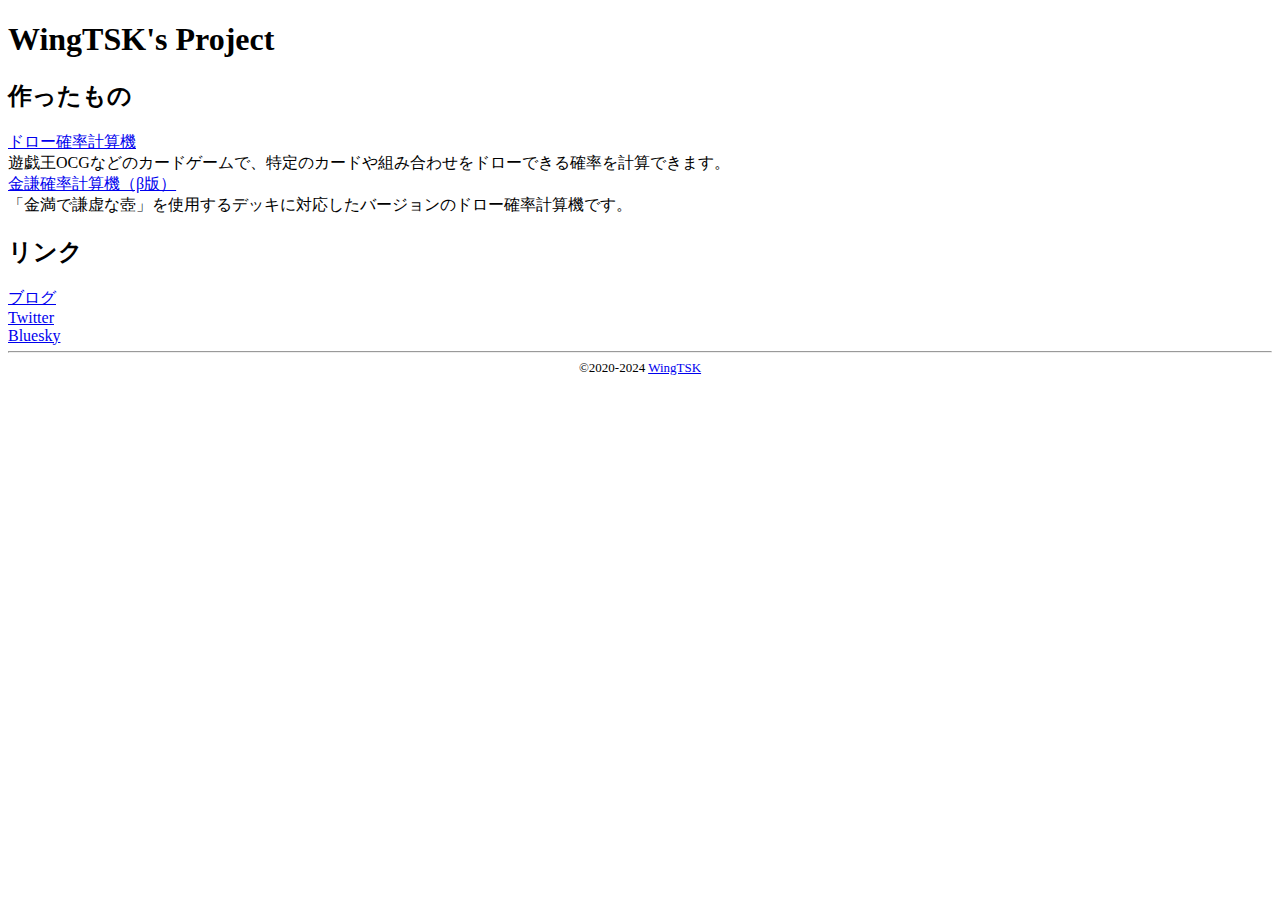
<file: index.html>
<!DOCTYPE html>
<html lang="ja">
<head>
  <meta charset="UTF-8">
  <meta name="viewport" content="width=device-width,initial-scale=1.0,minimum-scale=1.0,user-scalable=no">
  <title>Top | WingTSK's Project</title>
  <link rel="icon" href="/favicon.ico">
  <link rel="stylesheet" type="text/css" href="/default.css">
  <style>
  </style>
</head>
<body>
  <h1>WingTSK's Project</h1>
  <h2>作ったもの</h2>
  <a href="./tools/calculator/calculator.html">ドロー確率計算機</a>
  <br>
  遊戯王OCGなどのカードゲームで、特定のカードや組み合わせをドローできる確率を計算できます。
  <br>
  <a href="./tools/kinkenn/kinkenn.html">金謙確率計算機（β版）</a>
  <br>
  「金満で謙虚な壺」を使用するデッキに対応したバージョンのドロー確率計算機です。
  <br>
  <h2>リンク</h2>
  <a href="https://wingtsk.blogspot.com/" target="_blank">ブログ</a>
  <br>
  <a href="https://twitter.com/WingTSK" target="_blank">Twitter</a>
  <br>
  <a href="https://bsky.app/profile/wingtsk.com" target="_blank">Bluesky</a>
  <footer>
    <hr />
    <nav id="footerrnav">
    </nav>
    &copy;2020-2024 <a href="https://twitter.com/WingTSK" target="_blank">WingTSK</a>
  </footer>
</body>
</html>
</file>
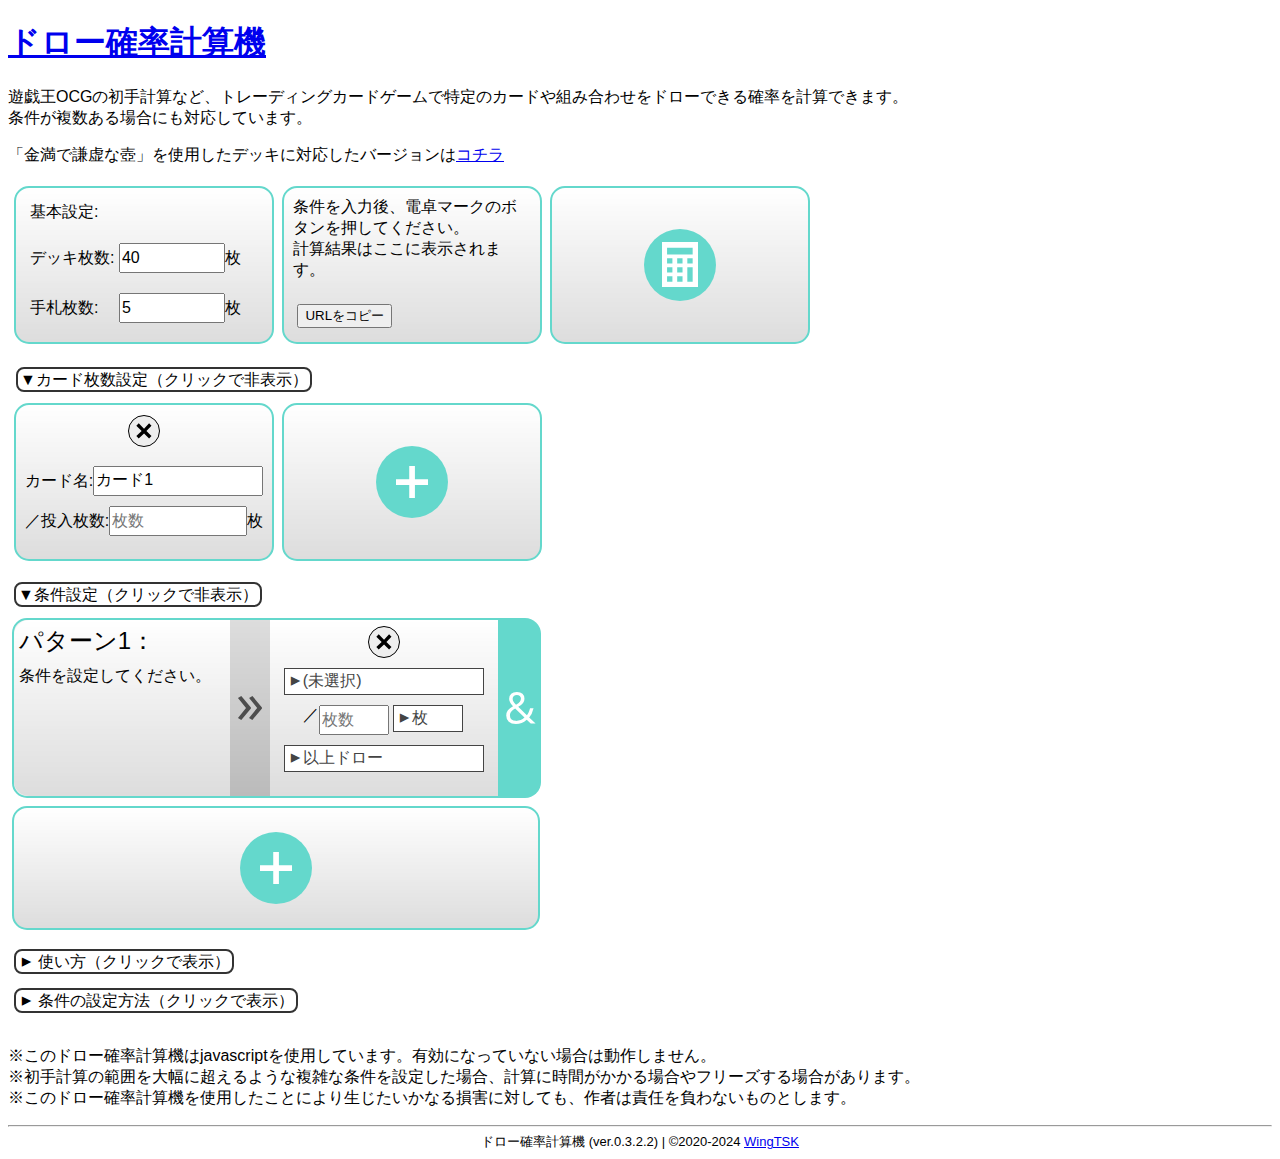
<file: tools/calculator/calculator.html>
<!DOCTYPE html>
<html lang="ja">
<head>
  <meta charset="UTF-8">
  <meta name="viewport" content="width=device-width,initial-scale=1.0,minimum-scale=1.0,user-scalable=no">
  <title>ドロー確率計算機｜WingTSK's Project</title>
  <link rel="stylesheet" type="text/css" href="./draw-calculator.css?20201106">
  
  <link rel="icon" href="https://wingtsk.github.io/favicon.ico">
  <link rel="apple-touch-icon" href="https://wingtsk.github.io/tools/calculator/img/draw-calculator.png">
  
  <!--Facebook Start-->
  <meta property="og:locale" content="ja_JP">
  <meta property="og:type" content="website">
  <meta property="og:site_name" content="WingTSK's Project">
  <meta property="og:title" content="ドロー確率計算機｜WingTSK's Project">
  <meta property="og:description" content="カードゲームで特定のカードや組み合わせをドローできる確率を計算できます。条件が複数ある場合にも対応しています。">
  <meta property="og:image" content="https://wingtsk.github.io/tools/calculator/img/draw-calculator-ogp.png">
  <meta property="og:url" content="https://wingtsk.github.io/tools/calculator/calculator.html">
  <!--Facebook End-->
  
  <!--Twitter Card Start-->
  <meta name="twitter:card" content="summary">
  <meta name="twitter:site" content="@WingTSK">
  <meta name="twitter:title" content="ドロー確率計算機｜WingTSK's Project">
  <meta name="twitter:description" content="カードゲームで特定のカードや組み合わせをドローできる確率を計算できます。条件が複数ある場合にも対応しています。">
  <meta name="twitter:image" content="https://wingtsk.github.io/tools/calculator/img/draw-calculator.png">
  <meta name="twitter:url" content="https://wingtsk.github.io/tools/calculator/calculator.html">
  <!--Twitter Card End-->
</head>
<body onclick="menuclose()">
  <script type="text/javascript" src="./draw-calculator.js?ver=0.3.1"></script>
  <script type="text/javascript" src="../../external/js/rawdeflate.js"></script>
  <script type="text/javascript" src="../../external/js/rawinflate.js"></script>
  <script type="text/javascript" src="../../external/js/base64.js"></script>
  <script type="text/javascript" src="https://platform.twitter.com/widgets.js" charset="utf-8"></script>
  <div id="main">
    <h1><a href="./calculator.html">ドロー確率計算機</a></h1>
    <p>遊戯王OCGの初手計算など、トレーディングカードゲームで特定のカードや組み合わせをドローできる確率を計算できます。<br>条件が複数ある場合にも対応しています。</p>
    <p>「金満で謙虚な壺」を使用したデッキに対応したバージョンは<a href="https://wingtsk.github.io/tools/kinkenn/kinkenn.html">コチラ</a></p>
    <form name="calculator" autocomplete="on">
    <div id="calc">
      <div id="mainset">
        <div id="deckhandset">
          <div>基本設定:</div>
          <div>
            デッキ枚数:
            <input type="number" name="deck" id="deck_n" required="required" value="40" min="0" max="255" placeholder="デッキ枚数" onclick="this.select();">枚
          </div>
          <div>
            手札枚数:
            <input type="number" name="hand" id="hand_n" required="required" value="5" min="0" max="255" placeholder="手札枚数" onclick="this.select();">枚
          </div>
        </div>
        <div id="top_result">
          <div id="top_output">
            <div class="output">条件を入力後、電卓マークのボタンを押してください。<br>計算結果はここに表示されます。</div>
          </div>
          <div id="result_buttons">
            <div>
              <input type="text" name="export_box" id="export_box" style="width: 1px; height: 0px; border: solid 0px; padding: 0px;" readonly>
              <input type="button" value="URLをコピー" onclick='copyToClipboard("#export_box");'>
            </div>
            <div id="tweet-area">
              <!--Twitter-->
            </div>
          </div>
        </div>
        <div id="top_calc" onclick="drawCalc()" title="計算！">
          <div class="drawcalculator"><div></div></div> 
        </div>
      </div>
      <br>
      <div id="cardset">
        <input type="checkbox" class="checkflexbox checkbox" id="checkcardset" style="display: none;" checked><label for="checkcardset"><span class="chkarrow">▼</span>カード枚数設定（クリックで<span class="chktxt">表示</span>）</label>
        <div id="cardsetbox"  class="chkflexcontent">
          <div id="addcard" class="addcard" onclick="addCard()" title="カードを追加">
            <div class="addbtn"><div></div>
            </div>
          </div>
        </div>
      </div>
      <br>
      <div id="conset">
        <input type="checkbox" class="checkflexbox checkbox" id="checkconset" style="display: none;" checked><label for="checkconset"><span class="chkarrow">▼</span>条件設定（クリックで<span class="chktxt">表示</span>）</label>
        <div id="consetbox" class="chkflexcontent">
          <div id="addcongroup" class="addcongroup" onclick="addConGroup()" title="パターンを追加">
            <div class="addbtn"><div></div>
            </div>
          </div>
        </div>
      </div>
    </div>
    </form>
    <br>
    <div class="chkmenu">
      <input type="checkbox" class="checkbox" id="checkbox1" style="display: none;"><label for="checkbox1"><span class="chkarrow">▼</span> 使い方（クリックで<span class="chktxt">表示</span>）</label>
      <div class="chkcontent" id="chkcontent1">
      「基本設定：」では、デッキ（山札）の枚数と、引いている手札の枚数を設定します。<br><br>
      「カード枚数設定:」では、カード名と、そのカードをデッキに投入している枚数を設定します。<br>
      設定するカードを増やす場合は、「カード枚数設定:」の一番最後の「＋」ボタンを押すことで、入力欄を増やすことができます。<br>
      カード名は、デフォルトのままでも計算そのものに影響は与えませんが、設定しておくと条件設定の際にカードを選びやすくなるため、オススメです。<br><br>
      「条件設定：」では、確率を計算したい手札のパターン（どのような引き方か）を設定します。<br>
      １つのパターンに複数のカードに対して条件を設定したい場合は、そのパターンの端にある「＆」ボタンを押すことで、入力欄を増やすことができます。<br>
      複数のパターンで計算したい場合は、「条件設定：」の一番最後の「＋」ボタンを押すことで、パターンを増やすことができます。<br>
      </div>
    </div>
    <br>
    <div class="chkmenu">
      <input type="checkbox" class="checkbox" id="checkbox2" style="display: none;"><label for="checkbox2"><span class="chkarrow">▼</span> 条件の設定方法（クリックで<span class="chktxt">表示</span>）</label>
      <div class="chkcontent" id="chkcontent2">
      ●モードの設定<br>
      条件モードは、<br>
      ・（枚）以上ドロー<br>
      ・（枚）ちょうどドロー<br>
      ・（枚）以上デッキに残す<br>
      ・（枚）ちょうどデッキに残す<br>
      ・（種類）以上ドロー<br>
      ・（種類）ちょうどドロー<br>
      ・（種類）以上デッキに残す<br>
      ・（種類）ちょうどデッキに残す<br>
      これらの８種類から設定できます。確率を計算したい状況に合わせたモードを選んでください。<br><br>
      ●「種類」モード<br>
      ・「種類」モードでは、チェックを入れたカードの中から、指定の種類ドローしているかどうかで確率を計算します。<br>
      ドローしている／していない（デッキに残っている／残っていない）で判定しているため、枚数の指定はできません。<br><br>
      ●より複雑な条件を設定する場合<br>
      ・一つの条件に複数のカードにチェックを入れて条件を設定した場合、それらのカードを一つのグループと見立てて確率を計算します。<br>
      例１：「カード１」と「カード２」にチェックを入れ、"１枚ちょうどドロー"と設定した場合<br>
      ⇒「カード１」と「カード２」の中から１枚ちょうどドローしているパターンの確率を求めます。<br>
      （○：「カード１」を１枚ドローし、「カード２」をドローしないパターン）<br>
      （○：「カード１」をドローせず、「カード２」を１枚ドローするパターン）<br>
      （×：「カード１」を１枚ドローし、「カード２」も１枚ドローするパターン（合わせて２枚ドローしているため"１枚ちょうど"に該当しない））<br><br>
      ・一つのパターンに複数の条件を設定した場合（＆で入力欄を増やした場合）、それぞれの条件の両方を満たす確率を計算します。<br>
      例２：パターン１の１つ目の条件で"「カード１」を１枚以上ドロー"を、２つ目の条件で"「カード２」を１枚ちょうどドロー"を、それぞれ設定した場合<br>
      ⇒「カード１」を１枚以上ドローし、かつ、「カード２」を１枚ちょうどドローする確率を求めます。<br>
      （○：「カード１」を１枚ドローし、「カード２」を１枚ドローするパターン）<br>
      （×：「カード１」をドローせず、「カード２」を１枚ドローするパターン）<br>
      （×：「カード１」を１枚ドローし、「カード２」を２枚ドローするパターン）<br><br>
      ・複数のパターンを設定した場合（＋でパターンを増やした場合）、それぞれのパターンのうち１つ以上を満たす確率を、全体の確率として計算します。<br>
      例３：パターン１に"「カード１」を１枚以上ドロー"を、パターン２に"「カード２」を１枚ちょうどドロー"を、それぞれ設定した場合<br>
      ⇒「カード１」を１枚以上ドローするか、「カード２」を１枚ちょうどドローする確率を求めます。<br>
      （○：「カード１」を１枚ドローし、「カード２」をドローしないパターン（パターン１のみに該当））<br>
      （○：「カード１」をドローせず、「カード２」を１枚ドローするパターン（パターン２のみに該当））<br>
      （○：「カード１」を１枚ドローし、「カード２」も１枚ドローするパターン（両方のパターンに該当））<br><br>
      ・一つのパターンに同じカードが複数回設定した場合、そのカードについては、それぞれの条件を合わせた新たな条件のように見立てて計算します（それぞれの条件も満たす必要があります）。<br>
      例４：パターン１の１つ目の条件で"「カード１」を１枚以上ドロー"を、２つ目の条件でも"「カード１」を１枚以上ドロー"を、それぞれ設定した場合<br>
      ⇒「カード１」を２枚以上ドローする確率を求めます。<br>
      （○：「カード１」を２枚ドローするパターン）<br>
      （×：「カード１」を１枚ドローするパターン）<br><br>
      例５：パターン１の１つ目の条件で"「カード１」を１枚ちょうどドロー"を、２つ目の条件でも"「カード１」を１枚ちょうどドロー"を、それぞれ設定した場合<br>
      ⇒該当なし（有効な条件としてはみなされません）<br>
      （×：「カード１」を２枚ドローするパターン）<br>
      （×：「カード１」を１枚ドローするパターン）<br>
      例５：の場合、２つの条件を合わせると"２枚ちょうどドロー"となりそうですが、それぞれで設定した"１枚ちょうどドロー"を満たすことができなくなるため、このような結果となります。）<br>
      </div>
      <p>
      <br>※このドロー確率計算機はjavascriptを使用しています。有効になっていない場合は動作しません。
      <br>※初手計算の範囲を大幅に超えるような複雑な条件を設定した場合、計算に時間がかかる場合やフリーズする場合があります。
      <br>※このドロー確率計算機を使用したことにより生じたいかなる損害に対しても、作者は責任を負わないものとします。
      </p>
    </div>
    <div id="bottom_calc" class="drawcalculator" onclick="scrolltop();drawCalc()" title="計算！"><div></div></div>
  </div>
  <footer>
    <hr />
    <nav id="footerrnav">
    </nav>
    ドロー確率計算機 (<span id="version"></span>) | &copy;2020-2024 <a href="https://twitter.com/WingTSK" target="_blank">WingTSK</a>
  </footer>
</body>
</html>
</file>
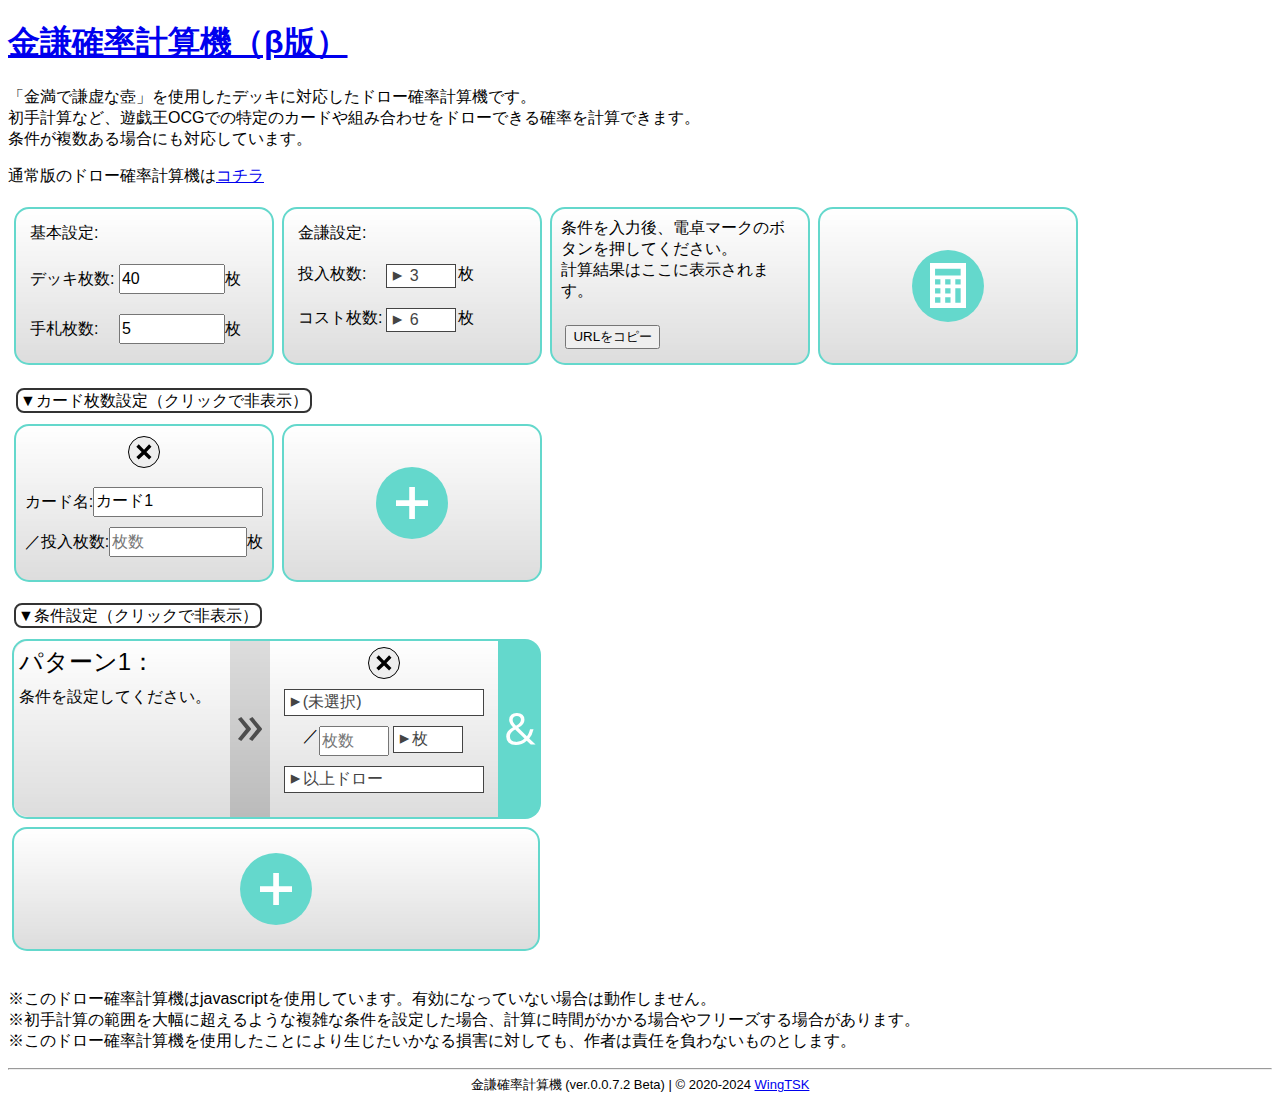
<file: tools/kinkenn/kinkenn.html>
<!DOCTYPE html>
<html lang="ja">
<head>
  <meta charset="UTF-8">
  <meta name="viewport" content="width=device-width,initial-scale=1.0,minimum-scale=1.0,user-scalable=no">
  <title>金謙確率計算機（β版）｜WingTSK's Project</title>
  <link rel="stylesheet" type="text/css" href="./kinkenn.css?20201106">
  
  <link rel="icon" href="https://wingtsk.github.io/favicon.ico">
  <link rel="apple-touch-icon" href="https://wingtsk.github.io/tools/calculator/img/draw-calculator.png">
  
  <!--Facebook Start-->
  <meta property="og:locale" content="ja_JP">
  <meta property="og:type" content="website">
  <meta property="og:site_name" content="WingTSK's Project">
  <meta property="og:title" content="金謙確率計算機（β版）｜WingTSK's Project">
  <meta property="og:description" content="「金満で謙虚な壺」を使用したデッキで特定のカードや組み合わせをドローできる確率を計算できます。条件が複数ある場合にも対応しています。">
  <meta property="og:image" content="https://wingtsk.github.io/tools/calculator/img/draw-calculator-ogp.png">
  <meta property="og:url" content="https://wingtsk.github.io/tools/calculator/calculator.html">
  <!--Facebook End-->
  
  <!--Twitter Card Start-->
  <meta name="twitter:card" content="summary">
  <meta name="twitter:site" content="@WingTSK">
  <meta name="twitter:title" content="金謙確率計算機（β版）｜WingTSK's Project">
  <meta name="twitter:description" content="「金満で謙虚な壺」を使用したデッキで特定のカードや組み合わせをドローできる確率を計算できます。条件が複数ある場合にも対応しています。">
  <meta name="twitter:image" content="https://wingtsk.github.io/tools/calculator/img/draw-calculator.png">
  <meta name="twitter:url" content="https://wingtsk.github.io/tools/calculator/calculator.html">
  <!--Twitter Card End-->
</head>
<body onclick="menuclose()">
  <script type="text/javascript" src="./kinkenn.js?ver=0.0.6"></script>
  <script type="text/javascript" src="../../external/js/rawdeflate.js"></script>
  <script type="text/javascript" src="../../external/js/rawinflate.js"></script>
  <script type="text/javascript" src="../../external/js/base64.js"></script>
  <script type="text/javascript" src="https://platform.twitter.com/widgets.js" charset="utf-8"></script>
  <div id="main">
    <h1><a href="./kinkenn.html">金謙確率計算機（β版）</a></h1>
    <p>「金満で謙虚な壺」を使用したデッキに対応したドロー確率計算機です。<br>初手計算など、遊戯王OCGでの特定のカードや組み合わせをドローできる確率を計算できます。<br>条件が複数ある場合にも対応しています。</p>
    <p>通常版のドロー確率計算機は<a href="https://wingtsk.github.io/tools/calculator/calculator.html">コチラ</a></p>
    <form name="calculator" autocomplete="on">
    <div id="calc">
      <div id="mainset">
        <div id="deckhandset">
          <div>基本設定:</div>
          <div>
            デッキ枚数:
            <input type="number" name="deck" id="deck_n" required="required" value="40" min="0" max="255" placeholder="デッキ枚数" onclick="this.select();">枚
          </div>
          <div>
            手札枚数:
            <input type="number" name="hand" id="hand_n" required="required" value="5" min="0" max="255" placeholder="手札枚数" onclick="this.select();">枚
          </div>
        </div>
        <div id="kinkennset">
          <div>金謙設定:</div>
          <div class="kinkenn_n">
            投入枚数:
            <div id="kinkenn" class="select">
              <span class="selectmsg" msg="1" opened="0" onclick="menuopen(this)">
                <div class="defaultmsg"></div>
                <div class="singleselect">3</div>
              </span>
              <ul class="selectbox">
                <li selected="0" onclick="selectsingle(this)" value="0">0</li>
                <li selected="0" onclick="selectsingle(this)" value="1">1</li>
                <li selected="0" onclick="selectsingle(this)" value="2">2</li>
                <li selected="1" onclick="selectsingle(this)" value="3">3</li>
              </ul>
            </div>枚
          </div>
          <div class="kinkenn_n">
            コスト枚数:
            <div id="kinkenncost" class="select">
              <span class="selectmsg" msg="1" opened="0" onclick="menuopen(this)">
                <div class="defaultmsg"></div>
                <div class="singleselect">6</div>
              </span>
              <ul class="selectbox">
                <li selected="0" onclick="selectsingle(this)" value="3">3</li>
                <li selected="1" onclick="selectsingle(this)" value="6">6</li>
              </ul>
            </div>枚
          </div>
        </div>
        <div id="top_result">
          <div id="top_output">
            <div class="output">条件を入力後、電卓マークのボタンを押してください。<br>計算結果はここに表示されます。</div>
          </div>
          <div id="result_buttons">
            <div>
              <input type="text" name="export_box" id="export_box" style="width: 1px; height: 0px; border: solid 0px; padding: 0px;" readonly>
              <input type="button" value="URLをコピー" onclick='copyToClipboard("#export_box");'>
            </div>
            <div id="tweet-area">
              <!--Twitter-->
            </div>
          </div>
        </div>
        <div id="top_calc" onclick="drawCalc()" title="計算！">
          <div class="drawcalculator"><div></div></div> 
        </div>
      </div>
      <br>
      <div id="cardset">
        <input type="checkbox" class="checkflexbox checkbox" id="checkcardset" style="display: none;" checked><label for="checkcardset"><span class="chkarrow">▼</span>カード枚数設定（クリックで<span class="chktxt">表示</span>）</label>
        <div id="cardsetbox"  class="chkflexcontent">
          <div id="addcard" class="addcard" onclick="addCard()" title="カードを追加">
            <div class="addbtn"><div></div>
            </div>
          </div>
        </div>
      </div>
      <br>
      <div id="conset">
        <input type="checkbox" class="checkflexbox checkbox" id="checkconset" style="display: none;" checked><label for="checkconset"><span class="chkarrow">▼</span>条件設定（クリックで<span class="chktxt">表示</span>）</label>
        <div id="consetbox" class="chkflexcontent">
          <div id="addcongroup" class="addcongroup" onclick="addConGroup()" title="パターンを追加">
            <div class="addbtn"><div></div>
            </div>
          </div>
        </div>
      </div>
    </div>
    </form>
    <p>
      <br>※このドロー確率計算機はjavascriptを使用しています。有効になっていない場合は動作しません。
      <br>※初手計算の範囲を大幅に超えるような複雑な条件を設定した場合、計算に時間がかかる場合やフリーズする場合があります。
      <br>※このドロー確率計算機を使用したことにより生じたいかなる損害に対しても、作者は責任を負わないものとします。
    </p>
    <div id="bottom_calc" class="drawcalculator" onclick="scrolltop();drawCalc()" title="計算！"><div></div></div>
  </div>
  <footer>
    <hr />
    <nav id="footerrnav">
    </nav>
    金謙確率計算機 (<span id="version"></span>) | &copy; 2020-2024 <a href="https://twitter.com/WingTSK" target="_blank">WingTSK</a>
  </footer>
</body>
</html>
</file>
<file: default.css>
@charset "utf-8";

footer, footer > * {
  font-size: small;
  text-align: center;
}
</file>
<file: tools/calculator/draw-calculator.css>
@charset "utf-8";

body {
	-webkit-text-size-adjust: 100%; /* Chrome's bugfix */
}

body * {
  font-family: 'Meiryo','メイリオ','Hiragino Kaku Gothic ProN','ヒラギノ角ゴ ProN W3',sans-serif;
}
#cardset {
  margin: 0.125em;
}
.settingarea{
  margin: auto;
}
label{
  border: 2px solid #333;
  border-radius: 0.5em;
  padding: 0.125em;
  margin: 0.375em;
  -moz-user-select: none;
  -webkit-user-select: none;
  -ms-user-select: none;
  user-select: none;
  white-space: nowrap;
  cursor: pointer;
}
.drawcalculator {
  display: inline-block;
  position: relative;
  width: 4.5em;
  height: 4.5em;
  line-height: 4.5em;
  text-align: center;
  text-decoration: none;
  color: #fff;
  background: #64d8cc;
  border-radius: 50%;
  margin: auto;
  -moz-user-select: none;
  -webkit-user-select: none;
  -ms-user-select: none;
  user-select: none;
}

.drawcalculator > div{
  background-image: url("[data-uri]");
  background-repeat: no-repeat;
  background-position: center;
  background-size: 2.25em;
  width: 100%;
  height: 100%;
}
#deckhandset, #top_result, #top_calc, .card, #addcard {
  background: #eee;
  width: 15.5em;
  height: 9.125em;
  padding: 0.25em;
  border: 2px solid #64d8cc;
  border-radius: 0.9375em;
  margin: 0.25em;
  display: flex;
  flex-direction: column;
}
#deckhandset > * {
  margin: 0.625em;
}
#mainset {
  display: flex;
  margin: 0.125em;
  flex-wrap: wrap-reverse;
}

#top_calc:hover {
  background: #b1ebe5;
  cursor: pointer;
}
#bottom_calc {
  display: none;
  position: fixed;
  right: 1em;
  bottom: 1em;
  z-index: 50;
}
#bottom_calc:hover{
  background: #73dbd1;
  cursor: pointer;
}
#deck_n {
  width: 6.25em;
  height: 1.5em;
  font-size: 1em;
  padding: 0.0625em;
}
#hand_n {
  width: 6.25em;
  height: 1.5em;
  font-size: 1em;
  padding: 0.0625em;
  margin-left: 1em;
}
.namebox{
  width: 12em;
}

.chkbox > input {
  display: none;
}
.chkcontent{
  display: none;
  border: 2px solid #64d8cc;
  margin: 0.125em;
  position: relative;
  background-color: #eee;
}
.checkbox:checked ~ .chkcontent {
  display: block;
}
.chkcontent {
  padding: 0.5em;
  margin: 0.5em;
}
.checkbox:not(:checked) + label>.chkarrow {
  display: inline-block;
  transform: rotate(-90deg);
}
.checkbox:checked + label>.chkarrow {
  transform: rotate(0deg);
}
.checkbox:checked + label>.chktxt::before {
  display: inline-block;
  content: "非";
}

.addbtn {
  display: inline-block;
  position: relative;
  width: 4.5em;
  height: 4.5em;
  line-height: 4.5em;
  text-align: center;
  text-decoration: none;
  color: #fff;
  background: #64d8cc;
  border-radius: 50%;
  margin: auto;
}
.addbtn > div{
  width: 100%;
  height: 100%;
  background-image: url("[data-uri]");
  background-repeat: no-repeat;
  background-position: center;
  background-size: 2em;
  -moz-user-select: none;
  -webkit-user-select: none;
  -ms-user-select: none;
  user-select: none;
}

#addcard:hover, #addcongroup:hover {
  background: #b1ebe5;
  cursor: pointer;
}
#addcard:hover>.addbtn #addcongroup:hover>.addbtn {
  background: #5ac2b7;
}

.card > label, .condition > label {
  position: relative;
  margin-top: 0.75em;
  margin-left: auto;
  margin-right: auto;
  width: max-content;
}

.cardname {
  width: 10.25em;
  height: 1.5em;
  font-size: 1em;
  padding: 0.0625em;
}
.cardnum {
  width: 8.25em;
  height: 1.5em;
  margin-top: 0.625em;
  font-size: 1em;
  padding: 0.0625em;
}

#addcongroup {
  background: #eee;
  width: 32.25em;
  height: 7em;
  padding: 0.25em;
  border: 2px solid #64d8cc;
  border-radius: 0.9375em;
  margin: 0.25em;
  display: flex;
  margin-right: 0;
}
.congroup {
  height: 11.25em;
  margin: 0.25em;
  display: flex;
}
.contxt {
  margin: 0.2em;
  font-size: 1.5em;
}
.output {
  margin: 0.3em;
}
.congroupinner {
  background: #eee;
  width: max-content;
  border: 2px solid #64d8cc;
  border-radius: 0.9375em;
  display: flex;
  flex-direction: row;
  border-top-right-radius: 0;
  border-bottom-right-radius: 0;
  border-top-left-radius: 0.9375em;
  border-bottom-left-radius: 0.9375em;
}
.conbase {
  width: 13.5em;
  display: flex;
  flex-direction: column;
  border-top-left-radius: 0.9375em;
  border-top-right-radius: 0;
  border-bottom-right-radius: 0;
  border-bottom-left-radius: 0.9375em;
}
.condition {
  width: 14.25em;
  display: flex;
  flex-direction: column;
}
.coninner {
  width: inherit;
  display: flex;
  flex-direction: column;
}
.coninner > label {
  margin-left: auto;
  margin-right: auto;
  margin-top: 0.5em;
  width: max-content;
}
.checklist {
  width: 12.125em;
  margin-left: auto;
  margin-right: auto;
  margin-top: 0.75em;
}
.setteingcon_n {
  margin-left: auto;
  margin-right: auto;
  margin-top: 0.625em;
  width: max-content;
  display: flex;
}
.condition_n {
  width: 4em;
  height: 1.5em;
  font-size: 1em;
  padding: 0.0625em;
}
.addconwrap {
  background: #fff;
  /*! transform: translateX(-2.635em) translateY(0em); */
  width: 2.635em;
  z-index: 4;
}
.addcon {
  background: #64d8cc;
  width: 2.5625em;
  height: 11.25em;
  border-top-right-radius: 1em;
  border-bottom-right-radius: 1em;
  color: #fff;
  text-align: center;
  text-decoration: none;
  line-height: 11.3125em;
}
.andconmark {
  width: 100%;
  height: 100%;
  background-image: url("[data-uri]");
  background-repeat: no-repeat;
  background-position: center;
  background-size: 2em;
  display: inline-block;
}
.addcon:hover {
  background: #73dbd1;
  cursor: pointer;
}

.delbutton {
  background: #eee;
  width: 1.875em;
  height: 1.875em;
  line-height: 1.875em;
  text-align: center;
  padding: 0em;
  border: 1px solid #000;
  border-radius: 50%;
  position: relative;
  margin-top: 0.375em;
  margin-left: auto;
  margin-right: auto;
}
.delbutton:hover {
  background: #f22;
  text-decoration: none;
  border: 1px solid #f22;
  cursor: pointer;
}

.delmark {
  width: 1.875em;
  height: 1.875em;
  -moz-user-select: none;
  -webkit-user-select: none;
  -ms-user-select: none;
  user-select: none;
  border-radius: 1em;
  background-image: url("[data-uri]");
  background-repeat: no-repeat;
  background-position: center;
  background-size: 1.125em;
}
.delbutton:hover>.delmark {
  background-image: url("[data-uri]");
  background-repeat: no-repeat;
  background-position: center;
  background-size: 1.125em;
}
.conblock {
  background: #ccc;
  width: 2.5em;
  color: #666;
  line-height: 11.25em;
  text-align: center;
  text-decoration: none;
}
.conmark {
  width: 100%;
  height: 100%;
  -moz-user-select: none;
  -webkit-user-select: none;
  -ms-user-select: none;
  user-select: none;
  background-image: url("[data-uri]");
  background-repeat: no-repeat;
  background-position: center;
  background-size: 2em;
  display: inline-block;
}
.andblock {
  background: #ccc;
  width: 2.5em;
  color: #666;
  line-height: 11.25em;
  text-align: center;
  text-decoration: none;
  display: inline-block;
}
.andmark {
  width: 100%;
  height: 100%;
  -moz-user-select: none;
  -webkit-user-select: none;
  -ms-user-select: none;
  user-select: none;
  background-image: url("[data-uri]");
  background-repeat: no-repeat;
  background-position: center;
  background-size: 2em;
  display: inline-block;
}

.chkflexcontent {
  display: none;
  margin-top: 0.5em;
  position: relative;
}
#checkconset:checked ~ #consetbox {
  display: flex;
  flex-direction: column;
  flex-wrap: wrap;
  width: max-content;
}

#checkcardset:checked ~ #cardsetbox {
  display: flex;
  flex-wrap: wrap;
}

footer, footer > * {
  font-size: small;
  text-align: center;
}
.select {
  position: relative;
}
.selectbox {
  background: #fff;
  color: #333;
  width: 12.125em;
  list-style-type: none;
  padding: 0.125em;
  display: none;
  border: 1px solid #000;
  margin: 0em;
  position: absolute;
  transform: translateX(0.875em) translateY(-0.0625em);
  z-index: 10;
  word-wrap: break-word;
  max-height: 16em;
  overflow: scroll;
  scrollbar-width: thin;
  scrollbar-color: auto;
}

.selectbox::-webkit-scrollbar {
  width: 0.375em;
  background: #fff;
}
.selectbox::-webkit-scrollbar:horizontal {
  height: 0.375em;
}
.selectbox::-webkit-scrollbar-thumb {
  background: #ccc;
}
.selectbox::-webkit-scrollbar-thumb:hover {
  background: #aaa;
}

.selectmsg {
  background: #fff;
  border: 1px solid #444;
  color: #444;
  display: block;
  margin-top: 0.625em;
  margin-left: 0.875em;
  width: 12.125em;
  padding: 0.125em;
  -moz-user-select: none;
  -webkit-user-select: none;
  -ms-user-select: none;
  user-select: none;
  white-space: nowrap;
  overflow: hidden;
}
.selectmsg > span {
  margin-left: 0.25em;
}
[opened="1"]::before {
  content: "▼";
}
[opened="0"]::before {
  content: "▼";
  transform: rotate(-90deg);
  display: inline-block;
}
[opened="1"].selectmsg ~ .selectbox {
  display: block;
}

[selected="1"] {
  background: #0000cd;
  color: #fff;
}

[checked="0"]::before {
  content: "☐ ";
}
[checked="1"]::before {
  content: "☑ ";
}
.selectbox > li {
  padding: 0.5em;
  padding-left: 0.75em;
  -moz-user-select: none;
  -webkit-user-select: none;
  -ms-user-select: none;
  user-select: none;
}
.selectbox > li::before{
  font-size: 1.25em;
}

#result_buttons {
  display: flex;
  margin: 0.25em;
}
#top_output {
  height: 6.75em;
}
#tweet-area {
  margin-top: 0.0625em;
  margin-left: auto;
  margin-right: 0.5em;
}
#top_output > span {
  margin: 0.5em;
}
.defaultmsg {
  display: none;
}
.singleselect {
  display: none;
}
.multiselect {
  display: none;
}
[msg="0"] > .defaultmsg {
  display: inline-block;
}
[msg="1"] > .singleselect {
  display: inline-block;
}
[msg="2"] > .multiselect {
  display: inline-block;
}
#bottom {
  display: flex;
  flex-wrap: wrap;
}
/*グラデーション*/
#deckhandset, #top_result, #top_calc, .card, #addcard, #addcongroup, .conbase, .condition {
  background: url("[data-uri]");
  background-size: contain;
}
#top_calc:hover, #addcard:hover, #addcongroup:hover {
  background: url("[data-uri]");
  background-size: contain;
}
.conblock, .andblock {
  background: url("[data-uri]");
  background-size: contain;
}

.condition_cs {
  display: inline-block;
  margin-left: .25em;
  /*! margin-right: .5em; */
  width: 4.5em;
}
.condition_cs > .selectmsg {
  width: 4em;
  margin-top: 0em;
  margin-left: 0em;
}
.condition_cs > ul {
  width: 4em;
  transform: translateX(0em) translateY(-0.0625em);
}

@media screen and (max-width: 768px){
  body {
    margin: 0.25em;
  }
  #mainset {
    margin: 0.125em;
  }
  #top_calc {
    display: none;
  }
  #bottom_calc {
    display: block;  
  }
  #deckhandset {
    width: 100%;
  }
  #deckhandset > div {
  
    margin: 0.5em;
  }
  #deck_n, #hand_n {
    width: calc(100% - 7.5em);
    height: 2em;
  }
  #top_result {
    width: 100%;
  }
  #top_calc {
    width: 100%;
  }
  .card, #addcard {
    width: 100%;
  }
  .card {
    flex-direction: row;
    height: 4em;
  }
  #addcard {
    height: 6em;
  }
  .delbutton {
    font-size: 1.125em;
    margin-top: .75em;
    margin-left: .75em;
    margin-right: .75em;
  }
  .settingarea {
    margin: .5em;
    width: 100%;
    margin-left: .125em;
  }
  .settinglabel {
    display: none;
  }
  .cardname {
    width: calc(100% - 6.25em);
    height: 2em;
    margin-top: .3125em;
  }
  .cardnum {
    width: 3em;
    height: 2em;
    margin-top: .3125em;
  }
  #checkconset:checked ~ #consetbox {
    width: calc(100% - 0.375em);
  }
  .congroup {
    flex-direction: column;
    height: auto;
    margin-bottom: 1em;
  }
  .congroupinner {
    width: 100%;
    flex-direction: column;
    border-top-left-radius: 0.9375em;
    border-top-right-radius: 0.9375em;
    border-bottom-right-radius: 0;
    border-bottom-left-radius: 0;
  }
  .andblock {
    width: auto;
    height: 2.5em;
    line-height: 2.75em;
    background: #ccc;
  }
  .andmark {
    width: 2.5em;
    height: 2.5em;
  }
  .condition {
    width: 100%;
    height: 8em;
    flex-direction: row;
  }
  .condition > .delbutton {
    margin-top: 2.5em;
    margin-bottom: 2.5em;
  }
  .condition_cs > ul {
    width: 3.75em;
    transform: translateX(0.0625em) translateY(-0.0625em);
  }
  .conbase {
    width: 100%;
    height: 11.25em;
    flex-direction: row;
    border-top-left-radius: 0.9375em;
    border-top-right-radius: 0.9375em;
    border-bottom-right-radius: 0;
    border-bottom-left-radius: 0;
  }
  .conblock {
    width: auto;
    height: 2.5em;
    line-height: 2.75em;
    background: #ccc;
  }
  .conmark {
    transform: rotate(90deg);
    display: inline-block;
    width: 2.5em;
    height: 2.5em;
  }
  .coninner {
    flex-direction: column;
    margin-top: .125em;
    margin-right: .25em;
    margin-left: .125em;
  }
  .coninner > div {
    margin-top: .25em;
    margin-bottom: .25em;
  }
  .condition_mn {
    display: flex;
    flex-direction: row;
  }
  .addconwrap {
    width: calc(100% + 0.3125em);
    height: 2.625em;
    /*! transform: translateX(0em) translateY(-2.625em); */
    /*! border: 2px solid #64d8cc; */
  }
  .addcon {
    width: 100%;
    height: 2.5em;
    line-height: 2.75em;
    border-radius: unset;
    border-bottom-right-radius: 0.9375em;
    border-bottom-left-radius: 0.9375em;
  }
  .selectmsg {
    width: calc(100% - 1em);
    margin-left: 0em;
    height: 2em;
    line-height: 2em;
  }
  .selectbox {
    transform: translateX(0em) translateY(-0.0625em);
    width: calc(100% - 1em);
  }
  .selectbox > li {
    
  }
  .condition_n {
    width: 3em;
    height: 2em;
    padding: 0.109375em;
  }
  .selectcondition {
    width: 100%;
  }
  .setteingcon_n {
    margin-left: 0em;
    margin-right: 0em;
    width: 8.5em;
  }
  .condition_m {
    width: calc(100% - 1em);
  }
 #addcongroup {
    width: auto;
    height: 6em;
  }
  .chkcontent, .card, #addcard, #addcongroup, .congroupinner, #deckhandset, #top_result {
  }
  footer {
    height: 8.5em;
  }
  .chkcontent {
    font-size: 87.5%;
  }
  .condition_cs > .selectmsg {
    width: 3.75em;
    margin-top: 0em;
    margin-left: 0.0625em;
  }
  
}
@media screen and (max-width: 384px){
  body {font-size: 87.5%;}
}
@media screen and (max-width: 320px){
  body {font-size: 75%;}
  .chkcontent {
    font-size: 100%;
  }
}
</file>
<file: tools/kinkenn/kinkenn.css>
@charset "utf-8";

body {
	-webkit-text-size-adjust: 100%; /* Chrome's bugfix */
}

body * {
  font-family: 'Meiryo','メイリオ','Hiragino Kaku Gothic ProN','ヒラギノ角ゴ ProN W3',sans-serif;
}
#cardset {
  margin: 0.125em;
}
.settingarea{
  margin: auto;
}
label{
  border: 2px solid #333;
  border-radius: 0.5em;
  padding: 0.125em;
  margin: 0.375em;
  -moz-user-select: none;
  -webkit-user-select: none;
  -ms-user-select: none;
  user-select: none;
  white-space: nowrap;
  cursor: pointer;
}
.drawcalculator {
  display: inline-block;
  position: relative;
  width: 4.5em;
  height: 4.5em;
  line-height: 4.5em;
  text-align: center;
  text-decoration: none;
  color: #fff;
  background: #64d8cc;
  border-radius: 50%;
  margin: auto;
  -moz-user-select: none;
  -webkit-user-select: none;
  -ms-user-select: none;
  user-select: none;
}

.drawcalculator > div{
  background-image: url("[data-uri]");
  background-repeat: no-repeat;
  background-position: center;
  background-size: 2.25em;
  width: 100%;
  height: 100%;
}
#deckhandset, #kinkennset, #top_result, #top_calc, .card, #addcard {
  background: #eee;
  width: 15.5em;
  height: 9.125em;
  padding: 0.25em;
  border: 2px solid #64d8cc;
  border-radius: 0.9375em;
  margin: 0.25em;
  display: flex;
  flex-direction: column;
}
#deckhandset > * {
  margin: 0.625em;
}
#kinkennset > * {
  margin: 0.625em;
}
.kinkenn_n {
  margin-right: auto;
  margin-top: 0.625em;
  width: max-content;
  display: flex;
}

#mainset {
  display: flex;
  margin: 0.125em;
  flex-wrap: wrap-reverse;
}

#top_calc:hover {
  background: #b1ebe5;
  cursor: pointer;
}
#bottom_calc {
  display: none;
  position: fixed;
  right: 1em;
  bottom: 1em;
  z-index: 50;
}
#bottom_calc:hover{
  background: #73dbd1;
  cursor: pointer;
}
#deck_n {
  width: 6.25em;
  height: 1.5em;
  font-size: 1em;
  padding: 0.0625em;
}
#hand_n {
  width: 6.25em;
  height: 1.5em;
  font-size: 1em;
  padding: 0.0625em;
  margin-left: 1em;
}
.namebox{
  width: 12em;
}

.chkbox > input {
  display: none;
}
.chkcontent{
  display: none;
  border: 2px solid #64d8cc;
  margin: 0.125em;
  position: relative;
  background-color: #eee;
}
.checkbox:checked ~ .chkcontent {
  display: block;
}
.chkcontent {
  padding: 0.5em;
  margin: 0.5em;
}
.checkbox:not(:checked) + label>.chkarrow {
  display: inline-block;
  transform: rotate(-90deg);
}
.checkbox:checked + label>.chkarrow {
  transform: rotate(0deg);
}
.checkbox:checked + label>.chktxt::before {
  display: inline-block;
  content: "非";
}

.addbtn {
  display: inline-block;
  position: relative;
  width: 4.5em;
  height: 4.5em;
  line-height: 4.5em;
  text-align: center;
  text-decoration: none;
  color: #fff;
  background: #64d8cc;
  border-radius: 50%;
  margin: auto;
}
.addbtn > div{
  width: 100%;
  height: 100%;
  background-image: url("[data-uri]");
  background-repeat: no-repeat;
  background-position: center;
  background-size: 2em;
  -moz-user-select: none;
  -webkit-user-select: none;
  -ms-user-select: none;
  user-select: none;
}

#addcard:hover, #addcongroup:hover {
  background: #b1ebe5;
  cursor: pointer;
}
#addcard:hover>.addbtn #addcongroup:hover>.addbtn {
  background: #5ac2b7;
}

.card > label, .condition > label {
  position: relative;
  margin-top: 0.75em;
  margin-left: auto;
  margin-right: auto;
  width: max-content;
}

.cardname {
  width: 10.25em;
  height: 1.5em;
  font-size: 1em;
  padding: 0.0625em;
}
.cardnum {
  width: 8.25em;
  height: 1.5em;
  margin-top: 0.625em;
  font-size: 1em;
  padding: 0.0625em;
}

#addcongroup {
  background: #eee;
  width: 32.25em;
  height: 7em;
  padding: 0.25em;
  border: 2px solid #64d8cc;
  border-radius: 0.9375em;
  margin: 0.25em;
  display: flex;
  margin-right: 0;
}
.congroup {
  height: 11.25em;
  margin: 0.25em;
  display: flex;
}
.contxt {
  margin: 0.2em;
  font-size: 1.5em;
}
.output {
  margin: 0.3em;
}
.congroupinner {
  background: #eee;
  width: max-content;
  border: 2px solid #64d8cc;
  border-radius: 0.9375em;
  display: flex;
  flex-direction: row;
  border-top-right-radius: 0;
  border-bottom-right-radius: 0;
  border-top-left-radius: 0.9375em;
  border-bottom-left-radius: 0.9375em;
}
.conbase {
  width: 13.5em;
  display: flex;
  flex-direction: column;
  border-top-left-radius: 0.9375em;
  border-top-right-radius: 0;
  border-bottom-right-radius: 0;
  border-bottom-left-radius: 0.9375em;
}
.condition {
  width: 14.25em;
  display: flex;
  flex-direction: column;
}
.coninner {
  width: inherit;
  display: flex;
  flex-direction: column;
}
.coninner > label {
  margin-left: auto;
  margin-right: auto;
  margin-top: 0.5em;
  width: max-content;
}
.checklist {
  width: 12.125em;
  margin-left: auto;
  margin-right: auto;
  margin-top: 0.75em;
}
.setteingcon_n {
  margin-left: auto;
  margin-right: auto;
  margin-top: 0.625em;
  width: max-content;
  display: flex;
}
.condition_n {
  width: 4em;
  height: 1.5em;
  font-size: 1em;
  padding: 0.0625em;
}
.addconwrap {
  background: #fff;
  /*! transform: translateX(-2.635em) translateY(0em); */
  width: 2.635em;
  z-index: 4;
}
.addcon {
  background: #64d8cc;
  width: 2.5625em;
  height: 11.25em;
  border-top-right-radius: 1em;
  border-bottom-right-radius: 1em;
  color: #fff;
  text-align: center;
  text-decoration: none;
  line-height: 11.3125em;
}
.andconmark {
  width: 100%;
  height: 100%;
  background-image: url("[data-uri]");
  background-repeat: no-repeat;
  background-position: center;
  background-size: 2em;
  display: inline-block;
}
.addcon:hover {
  background: #73dbd1;
  cursor: pointer;
}

.delbutton {
  background: #eee;
  width: 1.875em;
  height: 1.875em;
  line-height: 1.875em;
  text-align: center;
  padding: 0em;
  border: 1px solid #000;
  border-radius: 50%;
  position: relative;
  margin-top: 0.375em;
  margin-left: auto;
  margin-right: auto;
}
.delbutton:hover {
  background: #f22;
  text-decoration: none;
  border: 1px solid #f22;
  cursor: pointer;
}

.delmark {
  width: 1.875em;
  height: 1.875em;
  -moz-user-select: none;
  -webkit-user-select: none;
  -ms-user-select: none;
  user-select: none;
  border-radius: 1em;
  background-image: url("[data-uri]");
  background-repeat: no-repeat;
  background-position: center;
  background-size: 1.125em;
}
.delbutton:hover>.delmark {
  background-image: url("[data-uri]");
  background-repeat: no-repeat;
  background-position: center;
  background-size: 1.125em;
}
.conblock {
  background: #ccc;
  width: 2.5em;
  color: #666;
  line-height: 11.25em;
  text-align: center;
  text-decoration: none;
}
.conmark {
  width: 100%;
  height: 100%;
  -moz-user-select: none;
  -webkit-user-select: none;
  -ms-user-select: none;
  user-select: none;
  background-image: url("[data-uri]");
  background-repeat: no-repeat;
  background-position: center;
  background-size: 2em;
  display: inline-block;
}
.andblock {
  background: #ccc;
  width: 2.5em;
  color: #666;
  line-height: 11.25em;
  text-align: center;
  text-decoration: none;
  display: inline-block;
}
.andmark {
  width: 100%;
  height: 100%;
  -moz-user-select: none;
  -webkit-user-select: none;
  -ms-user-select: none;
  user-select: none;
  background-image: url("[data-uri]");
  background-repeat: no-repeat;
  background-position: center;
  background-size: 2em;
  display: inline-block;
}

.chkflexcontent {
  display: none;
  margin-top: 0.5em;
  position: relative;
}
#checkconset:checked ~ #consetbox {
  display: flex;
  flex-direction: column;
  flex-wrap: wrap;
  width: max-content;
}

#checkcardset:checked ~ #cardsetbox {
  display: flex;
  flex-wrap: wrap;
}

footer, footer > * {
  font-size: small;
  text-align: center;
}
.select {
  position: relative;
}
.selectbox {
  background: #fff;
  color: #333;
  width: 12.125em;
  list-style-type: none;
  padding: 0.125em;
  display: none;
  border: 1px solid #000;
  margin: 0em;
  position: absolute;
  transform: translateX(0.875em) translateY(-0.0625em);
  z-index: 10;
  word-wrap: break-word;
  max-height: 16em;
  overflow: scroll;
  scrollbar-width: thin;
  scrollbar-color: auto;
}

.selectbox::-webkit-scrollbar {
  width: 0.375em;
  background: #fff;
}
.selectbox::-webkit-scrollbar:horizontal {
  height: 0.375em;
}
.selectbox::-webkit-scrollbar-thumb {
  background: #ccc;
}
.selectbox::-webkit-scrollbar-thumb:hover {
  background: #aaa;
}

.selectmsg {
  background: #fff;
  border: 1px solid #444;
  color: #444;
  display: block;
  margin-top: 0.625em;
  margin-left: 0.875em;
  width: 12.125em;
  padding: 0.125em;
  -moz-user-select: none;
  -webkit-user-select: none;
  -ms-user-select: none;
  user-select: none;
  white-space: nowrap;
  overflow: hidden;
}
.selectmsg > span {
  margin-left: 0.25em;
}
[opened="1"]::before {
  content: "▼";
}
[opened="0"]::before {
  content: "▼";
  transform: rotate(-90deg);
  display: inline-block;
}
[opened="1"].selectmsg ~ .selectbox {
  display: block;
}

[selected="1"] {
  background: #0000cd;
  color: #fff;
}

[checked="0"]::before {
  content: "☐ ";
}
[checked="1"]::before {
  content: "☑ ";
}
.selectbox > li {
  padding: 0.5em;
  padding-left: 0.75em;
  -moz-user-select: none;
  -webkit-user-select: none;
  -ms-user-select: none;
  user-select: none;
}
.selectbox > li::before{
  font-size: 1.25em;
}

#result_buttons {
  display: flex;
  margin: 0.25em;
}
#top_output {
  height: 6.75em;
}
#tweet-area {
  margin-top: 0.0625em;
  margin-left: auto;
  margin-right: 0.5em;
}
#top_output > span {
  margin: 0.5em;
}
.defaultmsg {
  display: none;
}
.singleselect {
  display: none;
}
.multiselect {
  display: none;
}
[msg="0"] > .defaultmsg {
  display: inline-block;
}
[msg="1"] > .singleselect {
  display: inline-block;
}
[msg="2"] > .multiselect {
  display: inline-block;
}
#bottom {
  display: flex;
  flex-wrap: wrap;
}
/*グラデーション*/
#deckhandset, #kinkennset, #top_result, #top_calc, .card, #addcard, #addcongroup, .conbase, .condition {
  background: url("[data-uri]");
  background-size: contain;
}
#top_calc:hover, #addcard:hover, #addcongroup:hover {
  background: url("[data-uri]");
  background-size: contain;
}
.conblock, .andblock {
  background: url("[data-uri]");
  background-size: contain;
}

.condition_cs {
  display: inline-block;
  margin-left: .25em;
  /*! margin-right: .5em; */
  width: 4.5em;
}
.condition_cs > .selectmsg {
  width: 4em;
  margin-top: 0em;
  margin-left: 0em;
}
.condition_cs > ul {
  width: 4em;
  transform: translateX(0em) translateY(-0.0625em);
}

#kinkenn {
  display: inline-block;
  margin-left: 1.25em;
  /*! margin-right: .5em; */
  width: 4.5em;
}
#kinkenn > .selectmsg {
  width: 4em;
  margin-top: 0em;
  margin-left: 0em;
}
#kinkenn > ul {
  width: 4em;
  transform: translateX(0em) translateY(-0.0625em);
}
#kinkenncost {
  display: inline-block;
  margin-left: .25em;
  /*! margin-right: .5em; */
  width: 4.5em;
}
#kinkenncost > .selectmsg {
  width: 4em;
  margin-top: 0em;
  margin-left: 0em;
}
#kinkenncost > ul {
  width: 4em;
  transform: translateX(0em) translateY(-0.0625em);
}

@media screen and (max-width: 768px){
  body {
    margin: 0.25em;
  }
  #mainset {
    margin: 0.125em;
  }
  #top_calc {
    display: none;
  }
  #bottom_calc {
    display: block;  
  }
  #deckhandset {
    width: 100%;
  }
  #deckhandset > div {
    margin: 0.5em;
  }
  #kinkennset {
    width: 100%;
  }
  #kinkennset > div {
    margin: 0.5em;
  }
  #deck_n, #hand_n {
    width: calc(100% - 7.5em);
    height: 2em;
  }
  #top_result {
    width: 100%;
  }
  #top_calc {
    width: 100%;
  }
  .card, #addcard {
    width: 100%;
  }
  .card {
    flex-direction: row;
    height: 4em;
  }
  #addcard {
    height: 6em;
  }
  .delbutton {
    font-size: 1.125em;
    margin-top: .75em;
    margin-left: .75em;
    margin-right: .75em;
  }
  .settingarea {
    margin: .5em;
    width: 100%;
    margin-left: .125em;
  }
  .settinglabel {
    display: none;
  }
  .cardname {
    width: calc(100% - 6.25em);
    height: 2em;
    margin-top: .3125em;
  }
  .cardnum {
    width: 3em;
    height: 2em;
    margin-top: .3125em;
  }
  #checkconset:checked ~ #consetbox {
    width: calc(100% - 0.375em);
  }
  .congroup {
    flex-direction: column;
    height: auto;
    margin-bottom: 1em;
  }
  .congroupinner {
    width: 100%;
    flex-direction: column;
    border-top-left-radius: 0.9375em;
    border-top-right-radius: 0.9375em;
    border-bottom-right-radius: 0;
    border-bottom-left-radius: 0;
  }
  .andblock {
    width: auto;
    height: 2.5em;
    line-height: 2.75em;
    background: #ccc;
  }
  .andmark {
    width: 2.5em;
    height: 2.5em;
  }
  .condition {
    width: 100%;
    height: 8em;
    flex-direction: row;
  }
  .condition > .delbutton {
    margin-top: 2.5em;
    margin-bottom: 2.5em;
  }
  .condition_cs > ul {
    width: 3.75em;
    transform: translateX(0.0625em) translateY(-0.0625em);
  }
  .conbase {
    width: 100%;
    height: 11.25em;
    flex-direction: row;
    border-top-left-radius: 0.9375em;
    border-top-right-radius: 0.9375em;
    border-bottom-right-radius: 0;
    border-bottom-left-radius: 0;
  }
  .conblock {
    width: auto;
    height: 2.5em;
    line-height: 2.75em;
    background: #ccc;
  }
  .conmark {
    transform: rotate(90deg);
    display: inline-block;
    width: 2.5em;
    height: 2.5em;
  }
  .coninner {
    flex-direction: column;
    margin-top: .125em;
    margin-right: .25em;
    margin-left: .125em;
  }
  .coninner > div {
    margin-top: .25em;
    margin-bottom: .25em;
  }
  .condition_mn {
    display: flex;
    flex-direction: row;
  }
  .addconwrap {
    width: calc(100% + 0.3125em);
    height: 2.625em;
    /*! transform: translateX(0em) translateY(-2.625em); */
    /*! border: 2px solid #64d8cc; */
  }
  .addcon {
    width: 100%;
    height: 2.5em;
    line-height: 2.75em;
    border-radius: unset;
    border-bottom-right-radius: 0.9375em;
    border-bottom-left-radius: 0.9375em;
  }
  .selectmsg {
    width: calc(100% - 1em);
    margin-left: 0em;
    height: 2em;
    line-height: 2em;
  }
  .selectbox {
    transform: translateX(0em) translateY(-0.0625em);
    width: calc(100% - 1em);
  }
  .selectbox > li {
    
  }
  .condition_n {
    width: 3em;
    height: 2em;
    padding: 0.109375em;
  }
  .selectcondition {
    width: 100%;
  }
  .setteingcon_n {
    margin-left: 0em;
    margin-right: 0em;
    width: 8.5em;
  }
  .condition_m {
    width: calc(100% - 1em);
  }
 #addcongroup {
    width: auto;
    height: 6em;
  }
  .chkcontent, .card, #addcard, #addcongroup, .congroupinner, #deckhandset, #kinkennset, #top_result {
  }
  footer {
    height: 8.5em;
  }
  .chkcontent {
    font-size: 87.5%;
  }
  .condition_cs > .selectmsg {
    width: 3.75em;
    margin-top: 0em;
    margin-left: 0.0625em;
  }
  
  .kinkenn_n{
    line-height: 2em;    
  }
}
@media screen and (max-width: 384px){
  body {font-size: 87.5%;}
}
@media screen and (max-width: 320px){
  body {font-size: 75%;}
  .chkcontent {
    font-size: 100%;
  }
}
</file>
